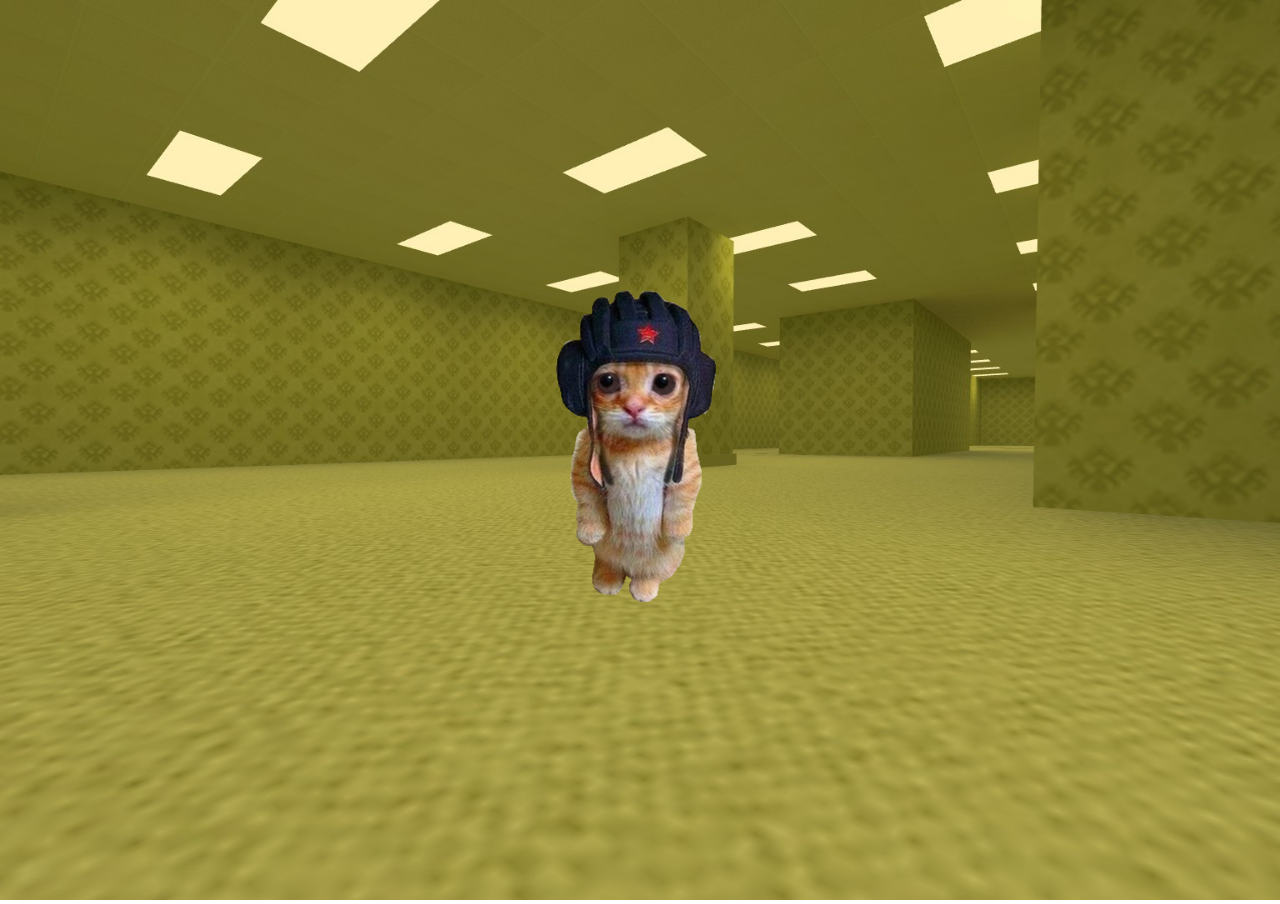
<file: 1door.html>
<!DOCTYPE html>
<html lang="en">
  <head>
    <meta charset="utf-8">
    <meta http-equiv="X-UA-Compatible" content="IE=edge">
    <meta name="viewport" content="width=device-width, initial-scale=1">
    <title>lol</title>
    <link rel = "stylesheet" href="style.css">
  </head >
  <body >
    <canvas></canvas>
    <script src="script.js"></script>
  </body>
</html>
</file>
<file: style.css>
body {
    margin:0;
}

canvas {
    background-image: url(assets/test.jpg);
    background-position: center;
    background-repeat: no-repeat;
    background-attachment: fixed;
    background-size: cover;
    font-family: "lato", sans-serif;
}
</file>
